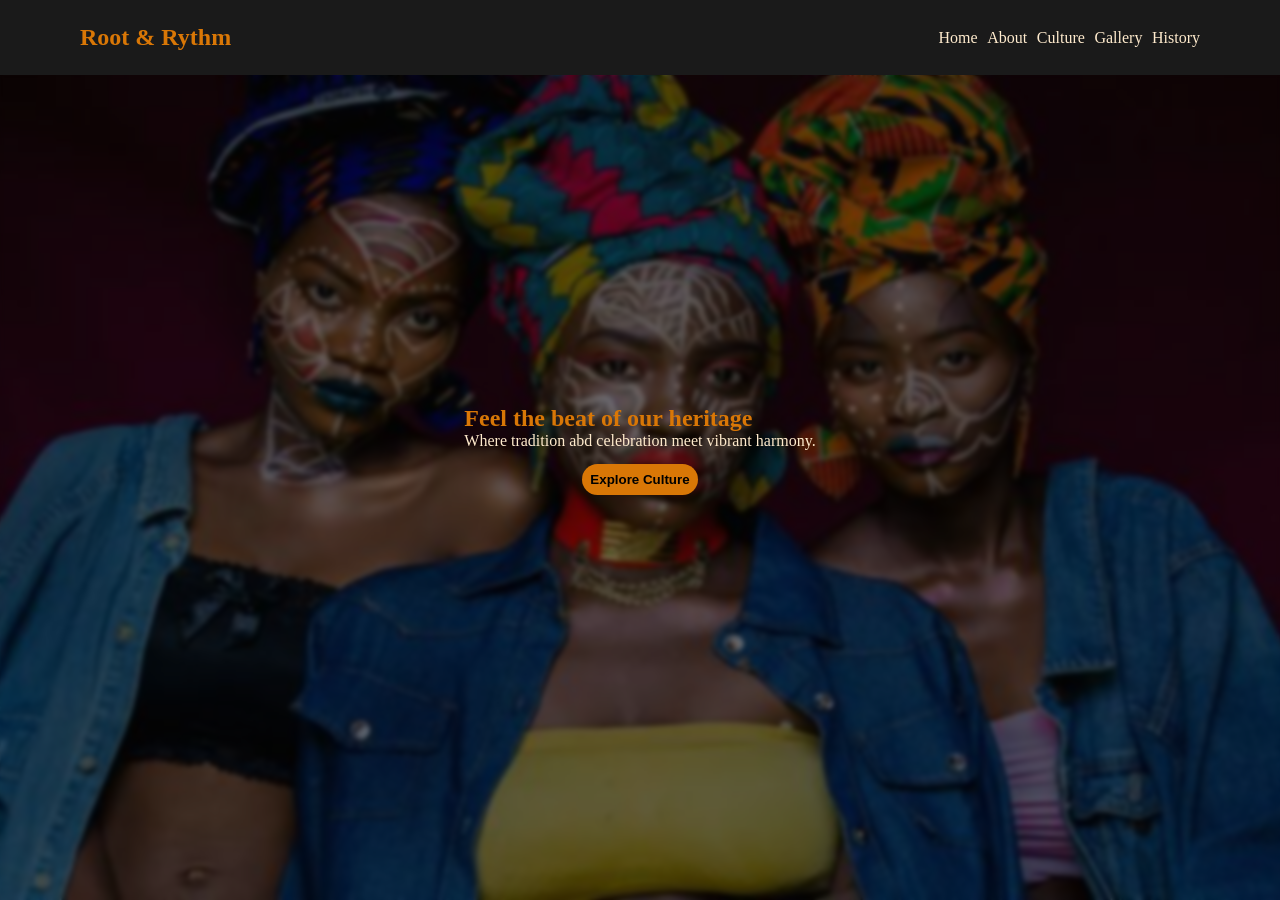
<file: index.html>
<!DOCTYPE html>
<html lang="en">
<head>
    <meta charset="UTF-8">
    <meta name="viewport" content="width=device-width, initial-scale=1.0">
    <title>Root & Rythm</title>
    <link rel="stylesheet" href="root.css">
</head>
<body>
    <nav class="nav-bar">
        <h2 class="logo">Root & Rythm</h2>

        <input type="checkbox" id="menu">
        <label for="menu">
           <span class="menu-icon"></span>
           
        </label>

        <ul class="nav-links">
            <li><a href="index.html">Home</a></li>
            <li><a href="#">About</a></li>
            <li><a href="culture.html">Culture</a></li>
            <li><a href="#">Gallery</a></li>
            <li><a href="">History</a></li>
        </ul>
    </nav>

    <section class="hero">
        <div class="overlay"></div>
        <div class="hero-text">
            <h1>Feel the beat of our heritage</h1>
            <p>Where tradition abd celebration meet vibrant harmony.</p>

            <button href="culture.html"> Explore Culture</button>
        </div>
    </section>
</body>
</html>
</file>
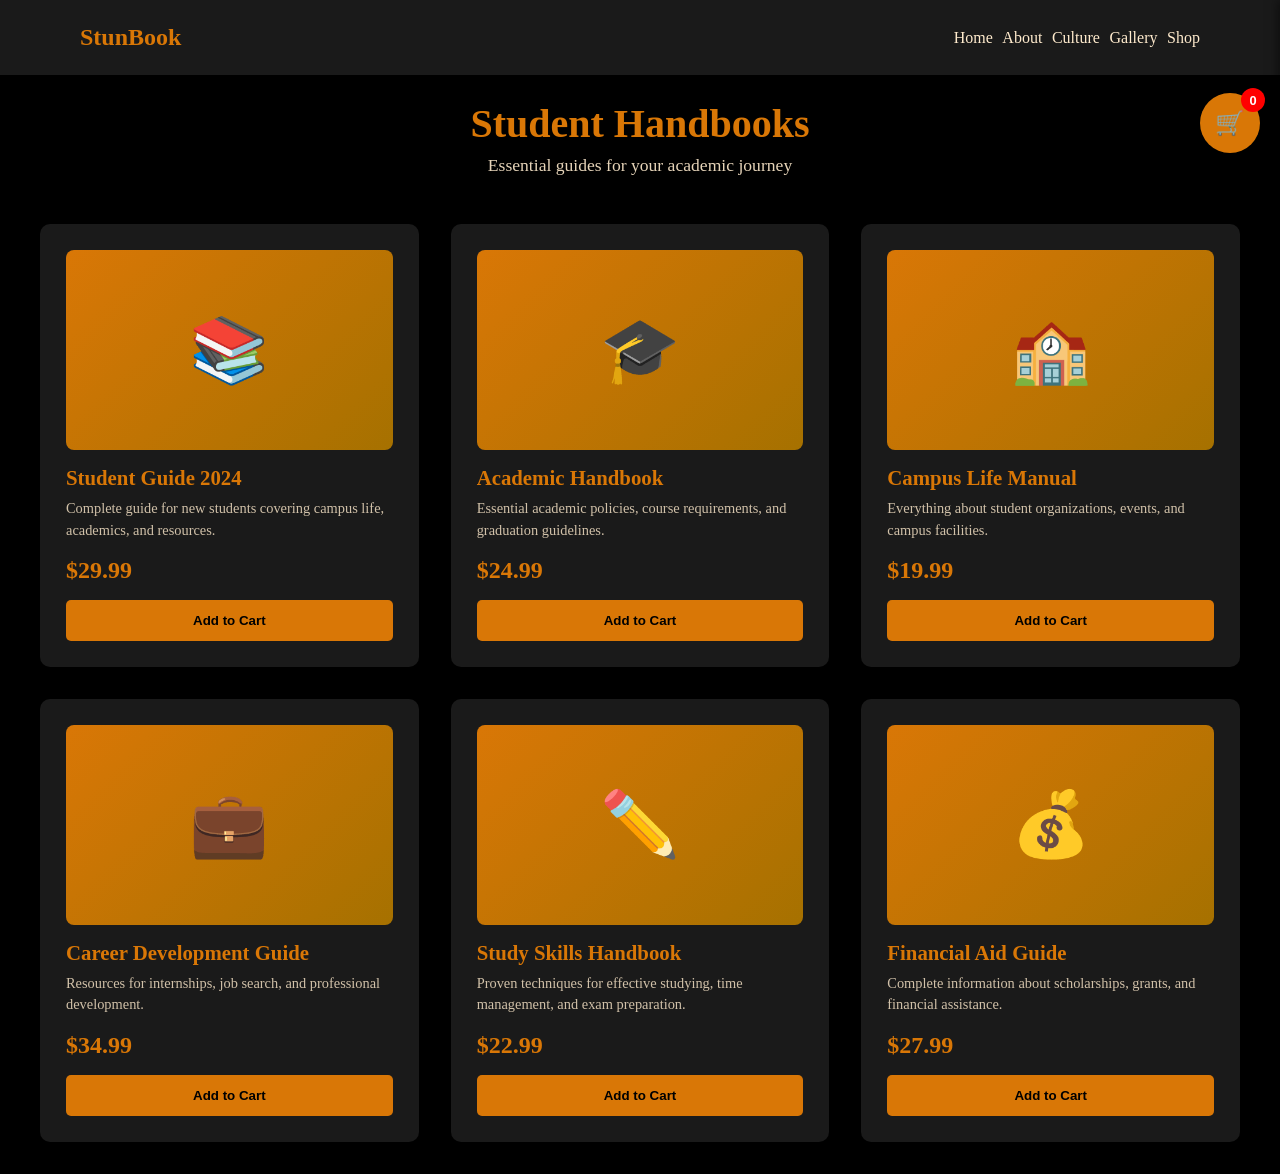
<file: checkout.html>
<!DOCTYPE html>
<html lang="en">
<head>
    <meta charset="UTF-8">
    <meta name="viewport" content="width=device-width, initial-scale=1.0">
    <title>Checkout - Root & Rythm</title>
    <link rel="stylesheet" href="root.css">
    <link rel="stylesheet" href="checkout.css">
</head>
<body>
    <nav class="nav-bar">
        <h2 class="logo">StunBook</h2>

        <input type="checkbox" id="menu">
        <label for="menu">
           <span class="menu-icon"></span>
        </label>

        <ul class="nav-links">
            <li><a href="index.html">Home</a></li>
            <li><a href="#">About</a></li>
            <li><a href="culture.html">Culture</a></li>
            <li><a href="#">Gallery</a></li>
            <li><a href="handbooks.html">Shop</a></li>
        </ul>
    </nav>

    <section class="checkout-section">
        <div class="checkout-container">
            <h1>Checkout</h1>
            
            <div class="checkout-content">
                <div class="checkout-form-container">
                    <h2>Shipping Information</h2>
                    <form id="checkoutForm" class="checkout-form">
                        <div class="form-group">
                            <label for="fullName">Full Name *</label>
                            <input type="text" id="fullName" name="fullName" required>
                        </div>

                        <div class="form-group">
                            <label for="email">Email Address *</label>
                            <input type="email" id="email" name="email" required>
                        </div>

                        <div class="form-group">
                            <label for="phone">Phone Number *</label>
                            <input type="tel" id="phone" name="phone" required>
                        </div>

                        <div class="form-group">
                            <label for="address">Street Address *</label>
                            <input type="text" id="address" name="address" required>
                        </div>

                        <div class="form-row">
                            <div class="form-group">
                                <label for="city">City *</label>
                                <input type="text" id="city" name="city" required>
                            </div>
                            <div class="form-group">
                                <label for="zipCode">ZIP Code *</label>
                                <input type="text" id="zipCode" name="zipCode" required>
                            </div>
                        </div>

                        <div class="form-group">
                            <label for="country">Country *</label>
                            <input type="text" id="country" name="country" required>
                        </div>

                        <h2>Payment Information</h2>

                        <div class="form-group">
                            <label for="cardName">Name on Card *</label>
                            <input type="text" id="cardName" name="cardName" required>
                        </div>

                        <div class="form-group">
                            <label for="cardNumber">Card Number *</label>
                            <input type="text" id="cardNumber" name="cardNumber" placeholder="1234 5678 9012 3456" maxlength="19" required>
                        </div>

                        <div class="form-row">
                            <div class="form-group">
                                <label for="expiryDate">Expiry Date *</label>
                                <input type="text" id="expiryDate" name="expiryDate" placeholder="MM/YY" maxlength="5" required>
                            </div>
                            <div class="form-group">
                                <label for="cvv">CVV *</label>
                                <input type="text" id="cvv" name="cvv" placeholder="123" maxlength="4" required>
                            </div>
                        </div>

                        <div class="payment-methods">
                            <p>Accepted Payment Methods:</p>
                            <div class="payment-icons">
                                <span>💳</span>
                                <span>🔷</span>
                                <span>🔵</span>
                                <span>🔴</span>
                            </div>
                        </div>

                        <button type="submit" class="submit-btn">Complete Purchase</button>
                    </form>
                </div>

                <div class="order-summary">
                    <h2>Order Summary</h2>
                    <div id="orderItems" class="order-items">
                        <!-- Order items will be loaded here -->
                    </div>
                    <div class="order-totals">
                        <div class="total-row">
                            <span>Subtotal:</span>
                            <span>$<span id="subtotal">0.00</span></span>
                        </div>
                        <div class="total-row">
                            <span>Shipping:</span>
                            <span>$<span id="shipping">5.00</span></span>
                        </div>
                        <div class="total-row total-final">
                            <span>Total:</span>
                            <span>$<span id="finalTotal">0.00</span></span>
                        </div>
                    </div>
                </div>
            </div>
        </div>
    </section>

    <div id="successModal" class="modal">
        <div class="modal-content">
            <span class="close-modal" onclick="closeModal()">&times;</span>
            <div class="success-icon">✓</div>
            <h2>Order Placed Successfully!</h2>
            <p>Thank you for your purchase. Your order confirmation has been sent to your email.</p>
            <button onclick="goToShop()" class="back-to-shop-btn">Continue Shopping</button>
        </div>
    </div>

    <script src="cart.js"></script>
    <script src="checkout.js"></script>
</body>
</html>
</file>
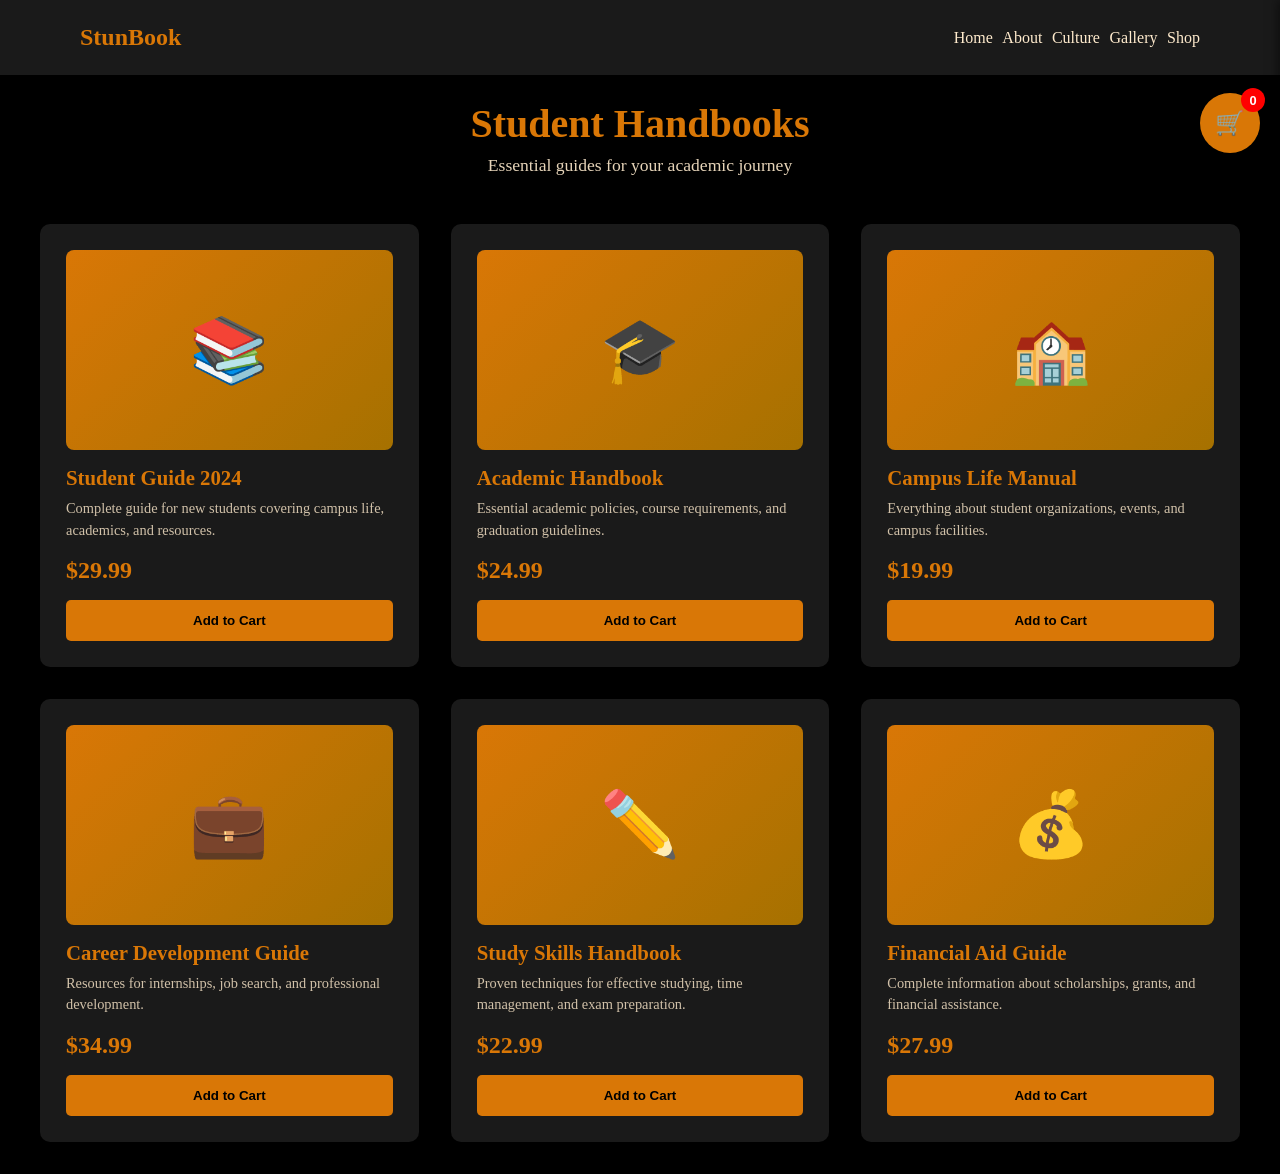
<file: handbooks.html>
<!DOCTYPE html>
<html lang="en">
<head>
    <meta charset="UTF-8">
    <meta name="viewport" content="width=device-width, initial-scale=1.0">
    <title>Student Handbooks</title>
    <link rel="stylesheet" href="root.css">
    <link rel="stylesheet" href="shop.css">
</head>
<body>
    <nav class="nav-bar">
        <h2 class="logo">StunBook</h2>

        <input type="checkbox" id="menu">
        <label for="menu">
           <span class="menu-icon"></span>
        </label>

        <ul class="nav-links">
            <li><a href="index.html">Home</a></li>
            <li><a href="#">About</a></li>
            <li><a href="culture.html">Culture</a></li>
            <li><a href="#">Gallery</a></li>
            <li><a href="handbooks.html">Shop</a></li>
        </ul>
    </nav>

    <section class="shop-section">
        <div class="shop-header">
            <h1>Student Handbooks</h1>
            <p>Essential guides for your academic journey</p>
        </div>

        <div class="cart-icon-container">
            <button class="cart-btn" onclick="toggleCart()">
                <span class="cart-icon">🛒</span>
                <span class="cart-count" id="cartCount">0</span>
            </button>
        </div>

        <div class="handbooks-grid" id="handbooksGrid">
            <!-- Handbooks will be dynamically loaded here -->
        </div>

        <!-- Shopping Cart Sidebar -->
        <div class="cart-sidebar" id="cartSidebar">
            <div class="cart-header">
                <h2>Your Cart</h2>
                <button class="close-cart" onclick="toggleCart()">×</button>
            </div>
            <div class="cart-items" id="cartItems">
                <p class="empty-cart">Your cart is empty</p>
            </div>
            <div class="cart-footer">
                <div class="cart-total">
                    <strong>Total: $<span id="cartTotal">0.00</span></strong>
                </div>
                <button class="checkout-btn" onclick="goToCheckout()">Proceed to Checkout</button>
            </div>
        </div>
    </section>

    <script src="cart.js"></script>
    <script src="shop.js"></script>
</body>
</html>
</file>
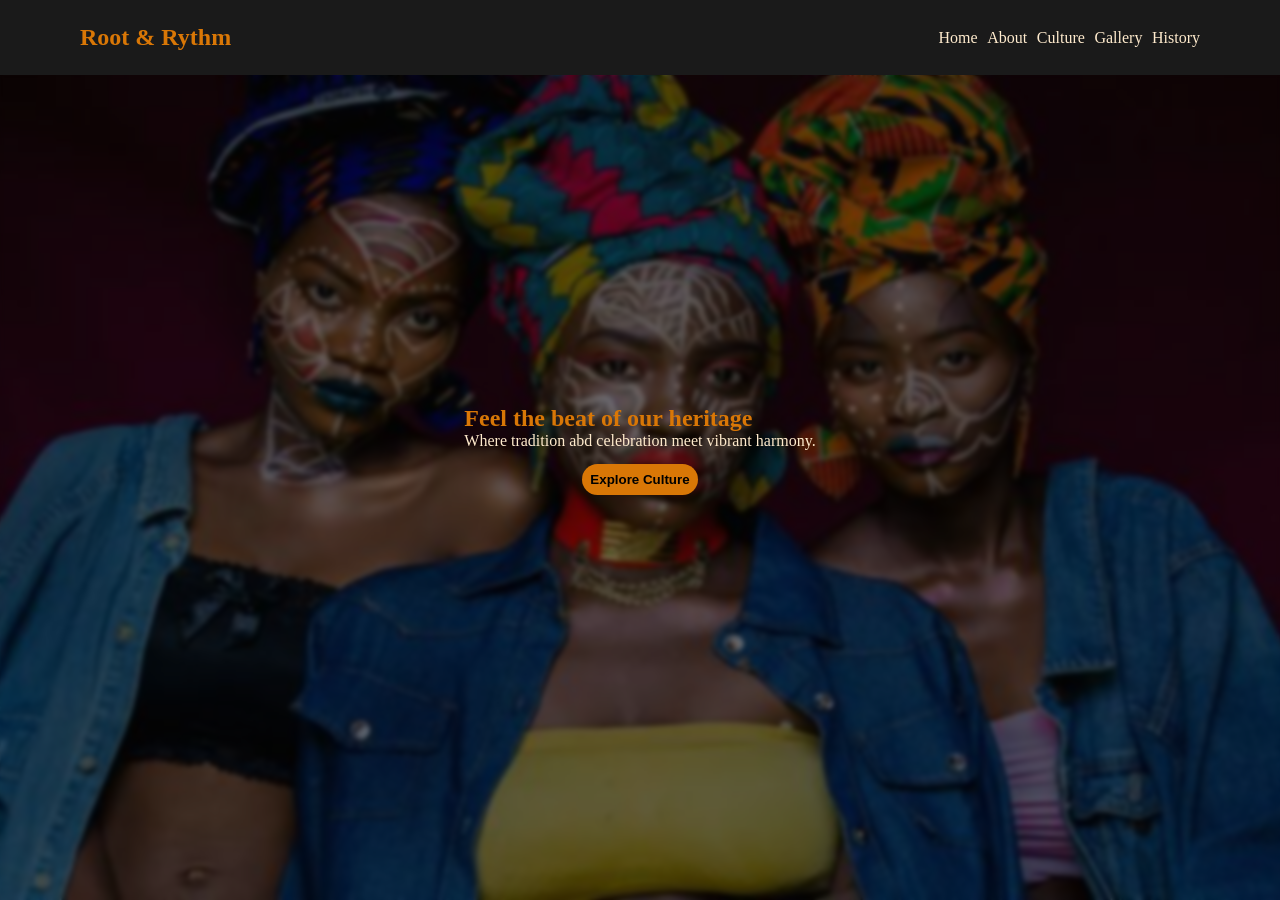
<file: root.html>
<!DOCTYPE html>
<html lang="en">
<head>
    <meta charset="UTF-8">
    <meta name="viewport" content="width=device-width, initial-scale=1.0">
    <title>Root & Rythm</title>
    <link rel="stylesheet" href="root.css">
</head>
<body>
    <nav class="nav-bar">
        <h2 class="logo">Root & Rythm</h2>

        <input type="checkbox" id="menu">
        <label for="menu">
           <span class="menu-icon"></span>
           
        </label>

        <ul class="nav-links">
            <li><a href="root.html">Home</a></li>
            <li><a href="#">About</a></li>
            <li><a href="culture.html">Culture</a></li>
            <li><a href="#">Gallery</a></li>
            <li><a href="">History</a></li>
        </ul>
    </nav>

    <section class="hero">
        <div class="overlay"></div>
        <div class="hero-text">
            <h1>Feel the beat of our heritage</h1>
            <p>Where tradition abd celebration meet vibrant harmony.</p>

            <button href="culture.html"> Explore Culture</button>
        </div>
    </section>
</body>
</html>
</file>
<file: root.css>
* {
    box-sizing: border-box;
    margin: 0;
    border: 0;
}

:root {
    --bg-color: #000000;
    --primary-color: #1a1a1a;
    --secondary-color: #ffebcd;
    --necessary-color: #d97706;
    --nav-padding: 1em;
}

html, body {
    background-color: var(--bg-color);
}

.nav-bar {
    display: flex;
    justify-content: space-between;
    align-items: center;
    background-color: var(--primary-color);
    padding: 1.5rem;
    padding-left: 5rem;
    padding-right: 5rem;
    position: fixed;
    right: 0;
    left: 0;
    z-index: 1000;
}

input {
    display: none;
}

label {
    display: flex;
    justify-content: center;
    align-items: center;
    width: 45px;
    height: 45px;
    background: transparent;
    position: relative;
    display: none;
}

.menu-icon, 
.menu-icon::after, 
.menu-icon::before {
    position: absolute;
    background-color: var(--secondary-color);
    width: 40px;
    height: 5px;
    border-radius: 5px;
    transition: all 0.5s;
    cursor: none;
}


.menu-icon::after, 
.menu-icon::before {
    content: '';
}

.menu-icon::before {
    transform: translate(-0px, -12px);
}

.menu-icon::after {
    transform: translate(-0px, 12px);
}

.logo {
    color: var(--necessary-color);
    font-weight: 900;
    text-wrap: nowrap;
}

.nav-bar .nav-links {
    display: flex;
    justify-content: center;
    align-items: center;
    gap: .6em;
}

@media screen and (max-width: 768px) {
    label {
        display: flex;
    }

    input:checked + label .menu-icon {
        background-color: transparent;
    }

    input:checked + label .menu-icon::before {
        transform: rotate(45deg);
    }

    input:checked + label .menu-icon::after {
        transform: rotate(-45deg);
    }

    .nav-bar .nav-links {
        position: fixed;
        top: 0;
        left: 0;
        background-color: rgba(0, 0, 0, 0.2);
        height: 25%;
        min-width: 100%;
        margin-top: 4.7rem;
        display: flex;
        flex-direction: column;
        gap: 1rem;
        align-items: center;
        justify-content: center;
        opacity: 0;
        transition: all 0.5s;
        transform: translateY(0px);
    }

    input:checked ~ .nav-links {
        transform: translateY(1px);
        opacity: 1;
    }

    .hero-text h1{
        text-wrap: nowrap;
        font-size: 1.8rem;
        text-align: center;
    }

    .hero-text p {
        font-size: .9rem;
    }
}

.nav-links li {
    list-style: none;
}

.nav-links li a {
    text-decoration: none;
    color: var(--secondary-color);
    position: relative;
}

.nav-links a::after {
    content: '';
    width: 0%;
    height: 1px;
    background: var(--secondary-color);
    position: absolute;
    bottom: 0;
    left: 0;
    transform: translateX(0);
    transition: all 0.3s;
}

.nav-links a:hover::after {
    width: 100%;
    transform: translateX(1);
}



.hero {
    background-image: url('images/background.jpg');
    position: relative;
    background-repeat: no-repeat;
    background-position: center;
    background-size: cover;
    background-attachment: fixed;
    height: 100vh;
    z-index: 999;
    display: flex;
    align-items: center;
    justify-content: center;
}

.overlay {
    position: absolute;
    background-color: rgba(0, 0, 0, 0.5);
    top: 0;
    right: 0;
    bottom: 0;
    left: 0;
    backdrop-filter: blur(2px);
}

.hero-text {
    position: absolute;
    color: var(--secondary-color);
}

.hero-text h1 {
    color: var(--necessary-color);
}

.hero-text p {
    text-align: center;
}

button {
    display: block;
    background-color: var(--necessary-color);
    border-radius: 30px;
    padding: 8px;
    max-width: 100%;
    margin: 0 auto;
    margin-top: 1em;
    color: var(--bg-color);
    font-weight: 700;
}

button a {
    
    text-decoration: none;
}

button:hover {
    background-color: #a67100;
    color: var(--primary-color);
}
</file>
<file: checkout.css>
.checkout-section {
    padding: 100px 2rem 2rem;
    min-height: 100vh;
    background-color: var(--bg-color);
}

.checkout-container {
    max-width: 1200px;
    margin: 0 auto;
    color: var(--secondary-color);
}

.checkout-container h1 {
    color: var(--necessary-color);
    text-align: center;
    margin-bottom: 2rem;
    font-size: 2.5rem;
}

.checkout-content {
    display: grid;
    grid-template-columns: 2fr 1fr;
    gap: 2rem;
}

.checkout-form-container {
    background-color: var(--primary-color);
    padding: 2rem;
    border-radius: 10px;
}

.checkout-form-container h2 {
    color: var(--necessary-color);
    margin-bottom: 1.5rem;
    font-size: 1.5rem;
}

.checkout-form {
    display: flex;
    flex-direction: column;
    gap: 1.5rem;
}

.form-group {
    display: flex;
    flex-direction: column;
}

.form-group label {
    color: var(--secondary-color);
    margin-bottom: 0.5rem;
    font-weight: 500;
}

.form-group input {
    padding: 0.8rem;
    border: 2px solid rgba(255, 235, 205, 0.2);
    border-radius: 5px;
    background-color: rgba(0, 0, 0, 0.3);
    color: var(--secondary-color);
    font-size: 1rem;
    transition: border-color 0.3s;
}

.form-group input:focus {
    outline: none;
    border-color: var(--necessary-color);
}

.form-row {
    display: grid;
    grid-template-columns: 1fr 1fr;
    gap: 1rem;
}

.payment-methods {
    margin-top: 1rem;
    padding-top: 1rem;
    border-top: 1px solid rgba(255, 235, 205, 0.2);
}

.payment-methods p {
    color: var(--secondary-color);
    margin-bottom: 0.5rem;
    font-size: 0.9rem;
}

.payment-icons {
    display: flex;
    gap: 0.5rem;
    font-size: 1.5rem;
}

.submit-btn {
    padding: 1rem 2rem;
    background-color: var(--necessary-color);
    color: var(--bg-color);
    border: none;
    border-radius: 5px;
    font-weight: bold;
    font-size: 1.1rem;
    cursor: pointer;
    transition: background-color 0.3s;
    margin-top: 1rem;
}

.submit-btn:hover {
    background-color: #a67100;
}

.order-summary {
    background-color: var(--primary-color);
    padding: 2rem;
    border-radius: 10px;
    height: fit-content;
    position: sticky;
    top: 100px;
}

.order-summary h2 {
    color: var(--necessary-color);
    margin-bottom: 1.5rem;
    font-size: 1.5rem;
}

.order-items {
    margin-bottom: 1.5rem;
}

.order-item {
    display: flex;
    justify-content: space-between;
    padding: 1rem 0;
    border-bottom: 1px solid rgba(255, 235, 205, 0.2);
    color: var(--secondary-color);
}

.order-item-title {
    flex: 1;
    margin-right: 1rem;
}

.order-item-quantity {
    color: var(--necessary-color);
    margin: 0 1rem;
}

.order-item-price {
    color: var(--necessary-color);
    font-weight: bold;
}

.order-totals {
    border-top: 2px solid rgba(255, 235, 205, 0.3);
    padding-top: 1rem;
}

.total-row {
    display: flex;
    justify-content: space-between;
    margin-bottom: 0.8rem;
    color: var(--secondary-color);
}

.total-final {
    font-size: 1.3rem;
    font-weight: bold;
    color: var(--necessary-color);
    margin-top: 1rem;
    padding-top: 1rem;
    border-top: 2px solid var(--necessary-color);
}

/* Modal */
.modal {
    display: none;
    position: fixed;
    z-index: 2000;
    left: 0;
    top: 0;
    width: 100%;
    height: 100%;
    background-color: rgba(0, 0, 0, 0.8);
    align-items: center;
    justify-content: center;
}

.modal.show {
    display: flex;
}

.modal-content {
    background-color: var(--primary-color);
    padding: 3rem;
    border-radius: 10px;
    text-align: center;
    max-width: 500px;
    width: 90%;
    color: var(--secondary-color);
    position: relative;
}

.close-modal {
    position: absolute;
    top: 1rem;
    right: 1.5rem;
    font-size: 2rem;
    color: var(--secondary-color);
    cursor: pointer;
    line-height: 1;
}

.close-modal:hover {
    color: var(--necessary-color);
}

.success-icon {
    width: 80px;
    height: 80px;
    background-color: #4caf50;
    border-radius: 50%;
    display: flex;
    align-items: center;
    justify-content: center;
    font-size: 3rem;
    color: white;
    margin: 0 auto 1.5rem;
}

.modal-content h2 {
    color: var(--necessary-color);
    margin-bottom: 1rem;
}

.modal-content p {
    margin-bottom: 2rem;
    line-height: 1.6;
}

.back-to-shop-btn {
    padding: 0.8rem 2rem;
    background-color: var(--necessary-color);
    color: var(--bg-color);
    border: none;
    border-radius: 5px;
    font-weight: bold;
    cursor: pointer;
    transition: background-color 0.3s;
}

.back-to-shop-btn:hover {
    background-color: #a67100;
}

@media screen and (max-width: 968px) {
    .checkout-content {
        grid-template-columns: 1fr;
    }

    .order-summary {
        position: relative;
        top: 0;
    }

    .form-row {
        grid-template-columns: 1fr;
    }
}
</file>
<file: shop.css>
.shop-section {
    padding: 100px 2rem 2rem;
    min-height: 100vh;
    background-color: var(--bg-color);
}

.shop-header {
    text-align: center;
    margin-bottom: 3rem;
    color: var(--secondary-color);
}

.shop-header h1 {
    color: var(--necessary-color);
    font-size: 2.5rem;
    margin-bottom: 0.5rem;
}

.shop-header p {
    font-size: 1.1rem;
    opacity: 0.9;
}

.cart-icon-container {
    position: fixed;
    top: 80px;
    right: 20px;
    z-index: 999;
}

.cart-btn {
    background-color: var(--necessary-color);
    border: none;
    border-radius: 50%;
    width: 60px;
    height: 60px;
    display: flex;
    align-items: center;
    justify-content: center;
    cursor: pointer;
    position: relative;
    box-shadow: 0 4px 6px rgba(0, 0, 0, 0.3);
    transition: transform 0.3s;
}

.cart-btn:hover {
    transform: scale(1.1);
}

.cart-icon {
    font-size: 1.5rem;
}

.cart-count {
    position: absolute;
    top: -5px;
    right: -5px;
    background-color: #ff0000;
    color: white;
    border-radius: 50%;
    width: 24px;
    height: 24px;
    display: flex;
    align-items: center;
    justify-content: center;
    font-size: 0.8rem;
    font-weight: bold;
}

.handbooks-grid {
    display: grid;
    grid-template-columns: repeat(auto-fill, minmax(280px, 1fr));
    gap: 2rem;
    max-width: 1200px;
    margin: 0 auto;
}

.handbook-card {
    background-color: var(--primary-color);
    border-radius: 10px;
    padding: 1.5rem;
    color: var(--secondary-color);
    transition: transform 0.3s, box-shadow 0.3s;
    cursor: pointer;
    border: 2px solid transparent;
}

.handbook-card:hover {
    transform: translateY(-5px);
    box-shadow: 0 8px 16px rgba(217, 119, 6, 0.3);
    border-color: var(--necessary-color);
}

.handbook-image {
    width: 100%;
    height: 200px;
    background: linear-gradient(135deg, var(--necessary-color), #a67100);
    border-radius: 8px;
    display: flex;
    align-items: center;
    justify-content: center;
    font-size: 4rem;
    margin-bottom: 1rem;
}

.handbook-title {
    color: var(--necessary-color);
    font-size: 1.3rem;
    margin-bottom: 0.5rem;
    font-weight: bold;
}

.handbook-description {
    font-size: 0.9rem;
    margin-bottom: 1rem;
    opacity: 0.8;
    line-height: 1.5;
}

.handbook-price {
    color: var(--necessary-color);
    font-size: 1.5rem;
    font-weight: bold;
    margin-bottom: 1rem;
}

.add-to-cart-btn {
    width: 100%;
    padding: 0.8rem;
    background-color: var(--necessary-color);
    color: var(--bg-color);
    border: none;
    border-radius: 5px;
    font-weight: bold;
    cursor: pointer;
    transition: background-color 0.3s;
}

.add-to-cart-btn:hover {
    background-color: #a67100;
}

/* Cart Sidebar */
.cart-sidebar {
    position: fixed;
    top: 0;
    right: -400px;
    width: 400px;
    height: 100vh;
    background-color: var(--primary-color);
    z-index: 1001;
    transition: right 0.3s;
    display: flex;
    flex-direction: column;
    box-shadow: -2px 0 10px rgba(0, 0, 0, 0.5);
}

.cart-sidebar.open {
    right: 0;
}

.cart-header {
    display: flex;
    justify-content: space-between;
    align-items: center;
    padding: 1.5rem;
    border-bottom: 1px solid rgba(255, 235, 205, 0.2);
    color: var(--secondary-color);
}

.cart-header h2 {
    color: var(--necessary-color);
    margin: 0;
}

.close-cart {
    background: none;
    border: none;
    color: var(--secondary-color);
    font-size: 2rem;
    cursor: pointer;
    padding: 0;
    width: 30px;
    height: 30px;
    display: flex;
    align-items: center;
    justify-content: center;
}

.close-cart:hover {
    color: var(--necessary-color);
}

.cart-items {
    flex: 1;
    overflow-y: auto;
    padding: 1rem;
}

.empty-cart {
    text-align: center;
    color: var(--secondary-color);
    opacity: 0.6;
    margin-top: 2rem;
}

.cart-item {
    display: flex;
    gap: 1rem;
    padding: 1rem;
    margin-bottom: 1rem;
    background-color: rgba(255, 255, 255, 0.05);
    border-radius: 8px;
    color: var(--secondary-color);
}

.cart-item-image {
    width: 60px;
    height: 60px;
    background: linear-gradient(135deg, var(--necessary-color), #a67100);
    border-radius: 5px;
    display: flex;
    align-items: center;
    justify-content: center;
    font-size: 1.5rem;
    flex-shrink: 0;
}

.cart-item-details {
    flex: 1;
}

.cart-item-title {
    color: var(--necessary-color);
    font-weight: bold;
    margin-bottom: 0.3rem;
}

.cart-item-price {
    font-size: 0.9rem;
    opacity: 0.8;
}

.cart-item-controls {
    display: flex;
    align-items: center;
    gap: 0.5rem;
    margin-top: 0.5rem;
}

.quantity-btn {
    background-color: var(--necessary-color);
    border: none;
    color: var(--bg-color);
    width: 25px;
    height: 25px;
    border-radius: 3px;
    cursor: pointer;
    font-weight: bold;
}

.quantity-btn:hover {
    background-color: #a67100;
}

.item-quantity {
    min-width: 30px;
    text-align: center;
}

.remove-item-btn {
    background: none;
    border: none;
    color: #ff4444;
    cursor: pointer;
    font-size: 0.9rem;
    margin-top: 0.5rem;
    padding: 0;
}

.remove-item-btn:hover {
    text-decoration: underline;
}

.cart-footer {
    padding: 1.5rem;
    border-top: 1px solid rgba(255, 235, 205, 0.2);
}

.cart-total {
    color: var(--secondary-color);
    font-size: 1.3rem;
    margin-bottom: 1rem;
    text-align: center;
}

.cart-total strong {
    color: var(--necessary-color);
}

.checkout-btn {
    width: 100%;
    padding: 1rem;
    background-color: var(--necessary-color);
    color: var(--bg-color);
    border: none;
    border-radius: 5px;
    font-weight: bold;
    font-size: 1rem;
    cursor: pointer;
    transition: background-color 0.3s;
}

.checkout-btn:hover {
    background-color: #a67100;
}

@media screen and (max-width: 768px) {
    .cart-sidebar {
        width: 100%;
        right: -100%;
    }

    .handbooks-grid {
        grid-template-columns: 1fr;
        gap: 1.5rem;
    }

    .cart-icon-container {
        top: 70px;
        right: 15px;
    }

    .cart-btn {
        width: 50px;
        height: 50px;
    }
}
</file>
